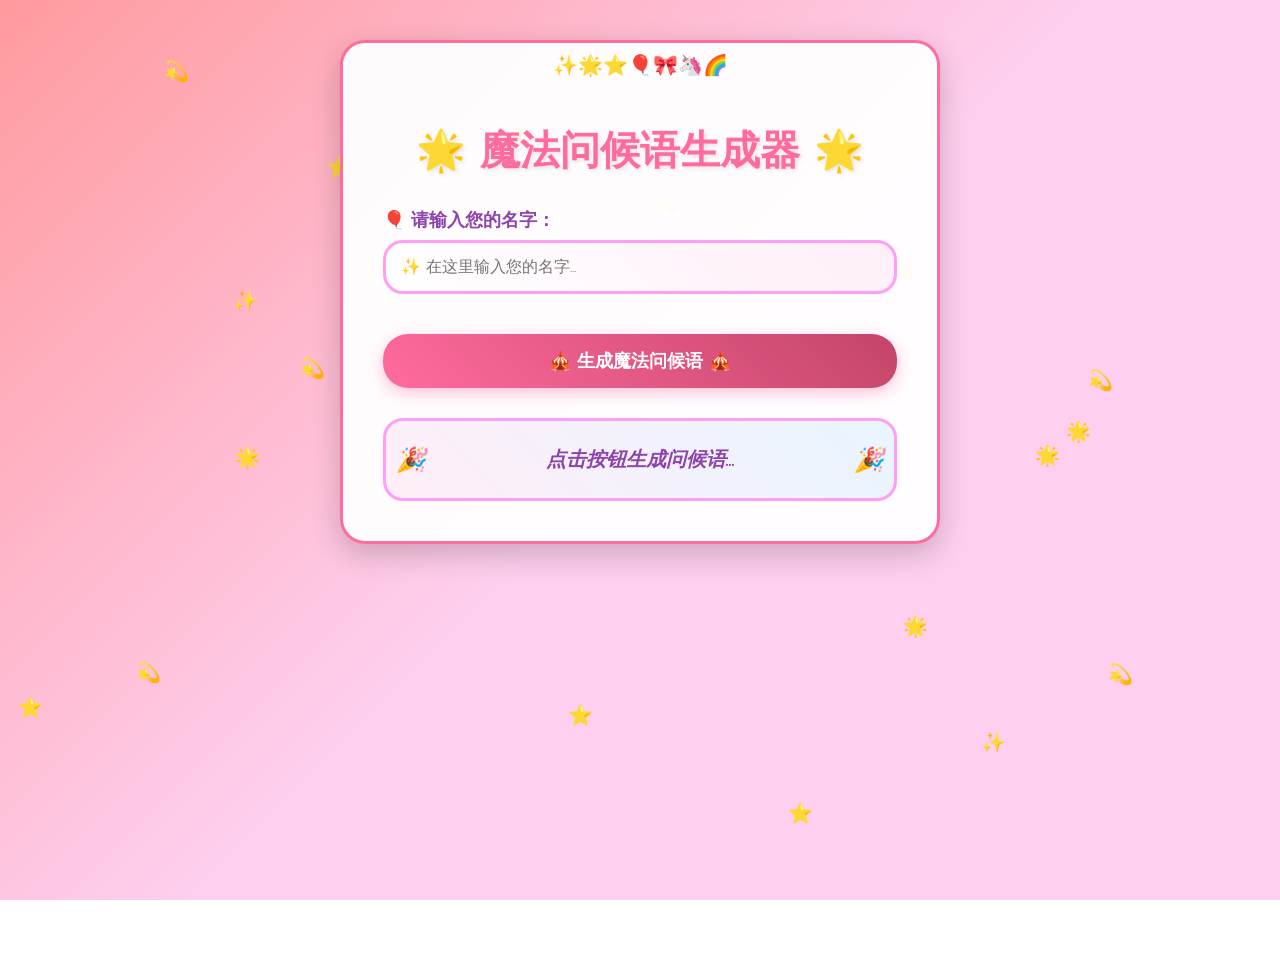
<file: frontEnd/asking-sayhello/index.html>
<!DOCTYPE html>
<html lang="zh-CN">
<head>
    <meta charset="UTF-8">
    <meta name="viewport" content="width=device-width, initial-scale=1.0">
    <title>问候语生成器</title>
    <style>
        @import url('https://fonts.googleapis.com/css2?family=Comic+Neue:wght@400;700&display=swap');

        body {
            font-family: 'Comic Neue', cursive;
            max-width: 600px;
            margin: 20px auto;
            padding: 20px;
            background: linear-gradient(135deg, #ff9a9e 0%, #fecfef 50%, #fecfef 100%);
            min-height: 100vh;
            background-attachment: fixed;
        }

        .container {
            background: rgba(255, 255, 255, 0.95);
            padding: 40px;
            border-radius: 25px;
            box-shadow: 0 10px 30px rgba(0,0,0,0.2);
            border: 3px solid #ff6b9d;
            position: relative;
            overflow: hidden;
        }

        .container::before {
            content: '✨🌟⭐🎈🎀🦄🌈';
            position: absolute;
            top: 10px;
            left: 0;
            right: 0;
            text-align: center;
            font-size: 20px;
            animation: sparkle 3s ease-in-out infinite;
        }

        @keyframes sparkle {
            0%, 100% { opacity: 0.7; transform: scale(1); }
            50% { opacity: 1; transform: scale(1.1); }
        }

        h1 {
            text-align: center;
            color: #ff6b9d;
            margin-bottom: 30px;
            margin-top: 40px;
            font-size: 2.5em;
            text-shadow: 2px 2px 4px rgba(0,0,0,0.1);
            font-weight: 700;
        }

        .input-group {
            margin-bottom: 25px;
        }

        label {
            display: block;
            margin-bottom: 8px;
            color: #8e44ad;
            font-weight: bold;
            font-size: 18px;
        }

        input[type="text"] {
            width: 100%;
            padding: 15px;
            border: 3px solid #ff9ff3;
            border-radius: 20px;
            font-size: 16px;
            box-sizing: border-box;
            font-family: 'Comic Neue', cursive;
            background: linear-gradient(45deg, #fff 0%, #ffeef8 100%);
            transition: all 0.3s ease;
        }

        input[type="text"]:focus {
            border-color: #ff6b9d;
            outline: none;
            transform: scale(1.02);
            box-shadow: 0 0 15px rgba(255, 107, 157, 0.3);
        }

        button {
            background: linear-gradient(45deg, #ff6b9d, #c44569);
            color: white;
            padding: 15px 30px;
            border: none;
            border-radius: 25px;
            cursor: pointer;
            font-size: 18px;
            font-weight: bold;
            width: 100%;
            margin-top: 15px;
            font-family: 'Comic Neue', cursive;
            transition: all 0.3s ease;
            box-shadow: 0 5px 15px rgba(255, 107, 157, 0.4);
        }

        button:hover {
            transform: translateY(-2px);
            box-shadow: 0 8px 25px rgba(255, 107, 157, 0.6);
            background: linear-gradient(45deg, #c44569, #ff6b9d);
        }

        button:active {
            transform: translateY(0);
        }

        #greeting {
            margin-top: 30px;
            padding: 25px;
            background: linear-gradient(45deg, #ffeef8, #e8f5ff);
            border-radius: 20px;
            border: 3px solid #ff9ff3;
            font-size: 20px;
            color: #8e44ad;
            min-height: 20px;
            text-align: center;
            font-weight: bold;
            position: relative;
            animation: bounce 0.6s ease-in-out;
        }

        @keyframes bounce {
            0% { transform: scale(0.8); opacity: 0; }
            50% { transform: scale(1.05); }
            100% { transform: scale(1); opacity: 1; }
        }

        #greeting::before {
            content: '🎉';
            position: absolute;
            left: 10px;
            top: 50%;
            transform: translateY(-50%);
            font-size: 24px;
        }

        #greeting::after {
            content: '🎉';
            position: absolute;
            right: 10px;
            top: 50%;
            transform: translateY(-50%);
            font-size: 24px;
        }

        .empty-greeting {
            color: #c44569;
            font-style: italic;
            animation: none;
        }

        .empty-greeting::before,
        .empty-greeting::after {
            content: '💭';
        }

        .stars {
            position: fixed;
            top: 0;
            left: 0;
            width: 100%;
            height: 100%;
            pointer-events: none;
            z-index: -1;
        }

        .star {
            position: absolute;
            color: #fff;
            font-size: 20px;
            animation: twinkle 2s ease-in-out infinite;
        }

        @keyframes twinkle {
            0%, 100% { opacity: 0.3; }
            50% { opacity: 1; }
        }
    </style>
</head>
<body>
    <div class="stars" id="stars"></div>

    <div class="container">
        <h1>🌟 魔法问候语生成器 🌟</h1>

        <div class="input-group">
            <label for="nameInput">🎈 请输入您的名字：</label>
            <input type="text" id="nameInput" placeholder="✨ 在这里输入您的名字...">
        </div>

        <button onclick="generateGreeting()">🎪 生成魔法问候语 🎪</button>

        <div id="greeting" class="empty-greeting">
            点击按钮生成问候语...
        </div>
    </div>

    <script>
        function generateGreeting() {
            const nameInput = document.getElementById('nameInput');
            const greetingDiv = document.getElementById('greeting');
            const name = nameInput.value.trim();

            if (name === '') {
                greetingDiv.textContent = '请先输入您的名字！';
                greetingDiv.className = 'empty-greeting';
                return;
            }

            const now = new Date();
            const hour = now.getHours();
            let timeGreeting;

            if (hour >= 5 && hour < 12) {
                timeGreeting = '早上好';
            } else if (hour >= 12 && hour < 18) {
                timeGreeting = '下午好';
            } else {
                timeGreeting = '晚上好';
            }

            greetingDiv.textContent = `${timeGreeting}，${name}！欢迎来到我的魔法世界！`;
            greetingDiv.className = '';
        }

        document.getElementById('nameInput').addEventListener('keypress', function(e) {
            if (e.key === 'Enter') {
                generateGreeting();
            }
        });

        function createStars() {
            const starsContainer = document.getElementById('stars');
            const starEmojis = ['⭐', '✨', '🌟', '💫'];

            for (let i = 0; i < 20; i++) {
                const star = document.createElement('div');
                star.className = 'star';
                star.textContent = starEmojis[Math.floor(Math.random() * starEmojis.length)];
                star.style.left = Math.random() * 100 + '%';
                star.style.top = Math.random() * 100 + '%';
                star.style.animationDelay = Math.random() * 2 + 's';
                starsContainer.appendChild(star);
            }
        }

        createStars();
    </script>
</body>
</html>
</file>
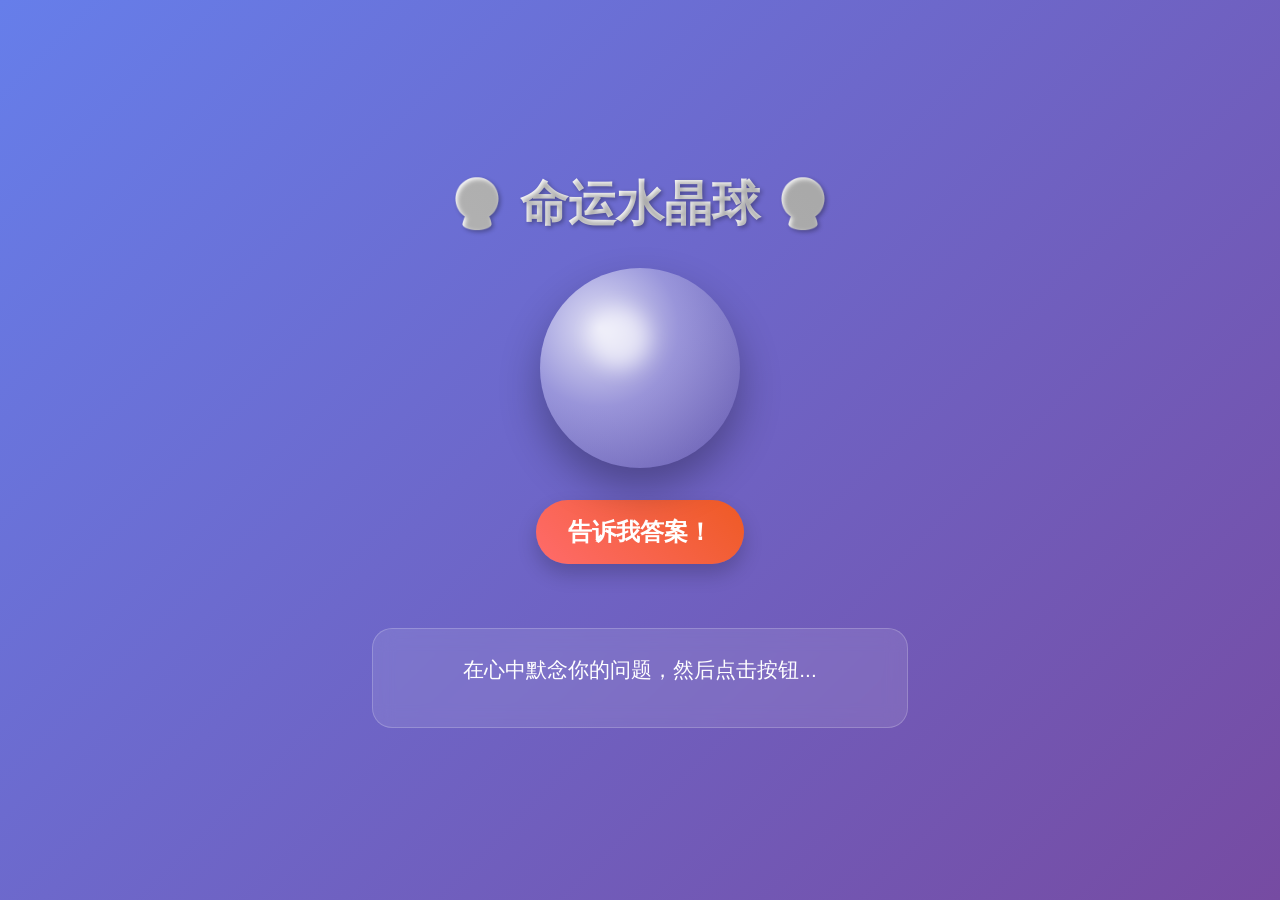
<file: frontEnd/destiny-randomanswer/index.html>
<!DOCTYPE html>
<html lang="zh-CN">
<head>
    <meta charset="UTF-8">
    <meta name="viewport" content="width=device-width, initial-scale=1.0">
    <title>命运水晶球</title>
    <style>
        * {
            margin: 0;
            padding: 0;
            box-sizing: border-box;
        }

        body {
            font-family: 'Arial', sans-serif;
            background: linear-gradient(135deg, #667eea 0%, #764ba2 100%);
            min-height: 100vh;
            display: flex;
            justify-content: center;
            align-items: center;
            color: white;
        }

        .container {
            text-align: center;
            padding: 2rem;
            max-width: 600px;
            width: 90%;
        }

        .title {
            font-size: 3rem;
            margin-bottom: 2rem;
            text-shadow: 2px 2px 4px rgba(0,0,0,0.3);
            background: linear-gradient(45deg, #fff, #f0f0f0);
            -webkit-background-clip: text;
            -webkit-text-fill-color: transparent;
            background-clip: text;
        }

        .crystal-ball {
            width: 200px;
            height: 200px;
            border-radius: 50%;
            background: radial-gradient(circle at 30% 30%, rgba(255,255,255,0.8), rgba(255,255,255,0.3) 40%, rgba(0,0,0,0.1) 100%);
            margin: 0 auto 2rem;
            position: relative;
            box-shadow: 0 20px 40px rgba(0,0,0,0.3);
            animation: float 3s ease-in-out infinite;
        }

        .crystal-ball::before {
            content: '';
            position: absolute;
            top: 20%;
            left: 25%;
            width: 30%;
            height: 30%;
            border-radius: 50%;
            background: rgba(255,255,255,0.6);
            filter: blur(10px);
        }

        @keyframes float {
            0%, 100% { transform: translateY(0px); }
            50% { transform: translateY(-10px); }
        }

        .ask-button {
            background: linear-gradient(45deg, #ff6b6b, #ee5a24);
            border: none;
            padding: 1rem 2rem;
            font-size: 1.5rem;
            color: white;
            border-radius: 50px;
            cursor: pointer;
            box-shadow: 0 10px 20px rgba(0,0,0,0.2);
            transition: all 0.3s ease;
            margin-bottom: 2rem;
            font-weight: bold;
        }

        .ask-button:hover {
            transform: translateY(-2px);
            box-shadow: 0 15px 30px rgba(0,0,0,0.3);
        }

        .ask-button:active {
            transform: translateY(0);
        }

        .answer-area {
            min-height: 100px;
            background: rgba(255,255,255,0.1);
            border-radius: 20px;
            padding: 1.5rem;
            margin-top: 2rem;
            backdrop-filter: blur(10px);
            border: 1px solid rgba(255,255,255,0.2);
        }

        .answer-text {
            font-size: 1.3rem;
            line-height: 1.6;
            opacity: 0;
            transition: opacity 0.5s ease;
        }

        .answer-text.show {
            opacity: 1;
        }

        .loading {
            font-size: 1.2rem;
            color: #ffd700;
        }

        .sparkle {
            position: absolute;
            color: #ffd700;
            animation: sparkle 2s infinite;
        }

        @keyframes sparkle {
            0%, 100% { opacity: 0; transform: scale(0); }
            50% { opacity: 1; transform: scale(1); }
        }
    </style>
</head>
<body>
    <div class="container">
        <h1 class="title">🔮 命运水晶球 🔮</h1>

        <div class="crystal-ball" id="crystalBall"></div>

        <button class="ask-button" id="askButton" onclick="getAnswer()">
            告诉我答案！
        </button>

        <div class="answer-area">
            <div class="answer-text" id="answerText">
                在心中默念你的问题，然后点击按钮...
            </div>
        </div>
    </div>

    <script>
        const answers = [
            '那必须的！',
            '想都别想。',
            '或许可以。',
            '建议换个问题。',
            '天机不可泄露。',
            '你在想屁吃！',
            '问我干嘛，我又不是你妈。',
            '这个问题比你还幼稚。',
            '我的水晶球今天请假了。',
            '答案就在风中飘荡...啊不对，是在你脑子里。',
            '系统提示：您的问题已超出本球服务范围。',
            '据可靠消息，答案是...我不告诉你！',
            '水晶球表示：这题我不会。',
            '建议您充值后再来问。',
            '答案正在加载中...加载失败，请重试。'
        ];

        function createSparkles() {
            const crystalBall = document.getElementById('crystalBall');
            for (let i = 0; i < 5; i++) {
                setTimeout(() => {
                    const sparkle = document.createElement('div');
                    sparkle.className = 'sparkle';
                    sparkle.innerHTML = '✨';
                    sparkle.style.left = Math.random() * 100 + '%';
                    sparkle.style.top = Math.random() * 100 + '%';
                    crystalBall.appendChild(sparkle);

                    setTimeout(() => {
                        sparkle.remove();
                    }, 2000);
                }, i * 200);
            }
        }

        function getAnswer() {
            const answerText = document.getElementById('answerText');
            const askButton = document.getElementById('askButton');

            // 禁用按钮
            askButton.disabled = true;
            askButton.textContent = '水晶球思考中...';

            // 隐藏当前答案
            answerText.classList.remove('show');

            // 创建闪烁效果
            createSparkles();

            // 显示加载文本
            setTimeout(() => {
                answerText.innerHTML = '<div class="loading">🔮 水晶球正在凝视命运的轨迹...</div>';
                answerText.classList.add('show');
            }, 500);

            // 2秒后显示答案
            setTimeout(() => {
                const randomAnswer = answers[Math.floor(Math.random() * answers.length)];
                answerText.classList.remove('show');

                setTimeout(() => {
                    answerText.innerHTML = `<strong>"${randomAnswer}"</strong>`;
                    answerText.classList.add('show');

                    // 重新启用按钮
                    askButton.disabled = false;
                    askButton.textContent = '告诉我答案！';
                }, 300);
            }, 2500);
        }

        // 页面加载时显示初始文本
        window.onload = function() {
            document.getElementById('answerText').classList.add('show');
        };
    </script>
</body>
</html>
</file>
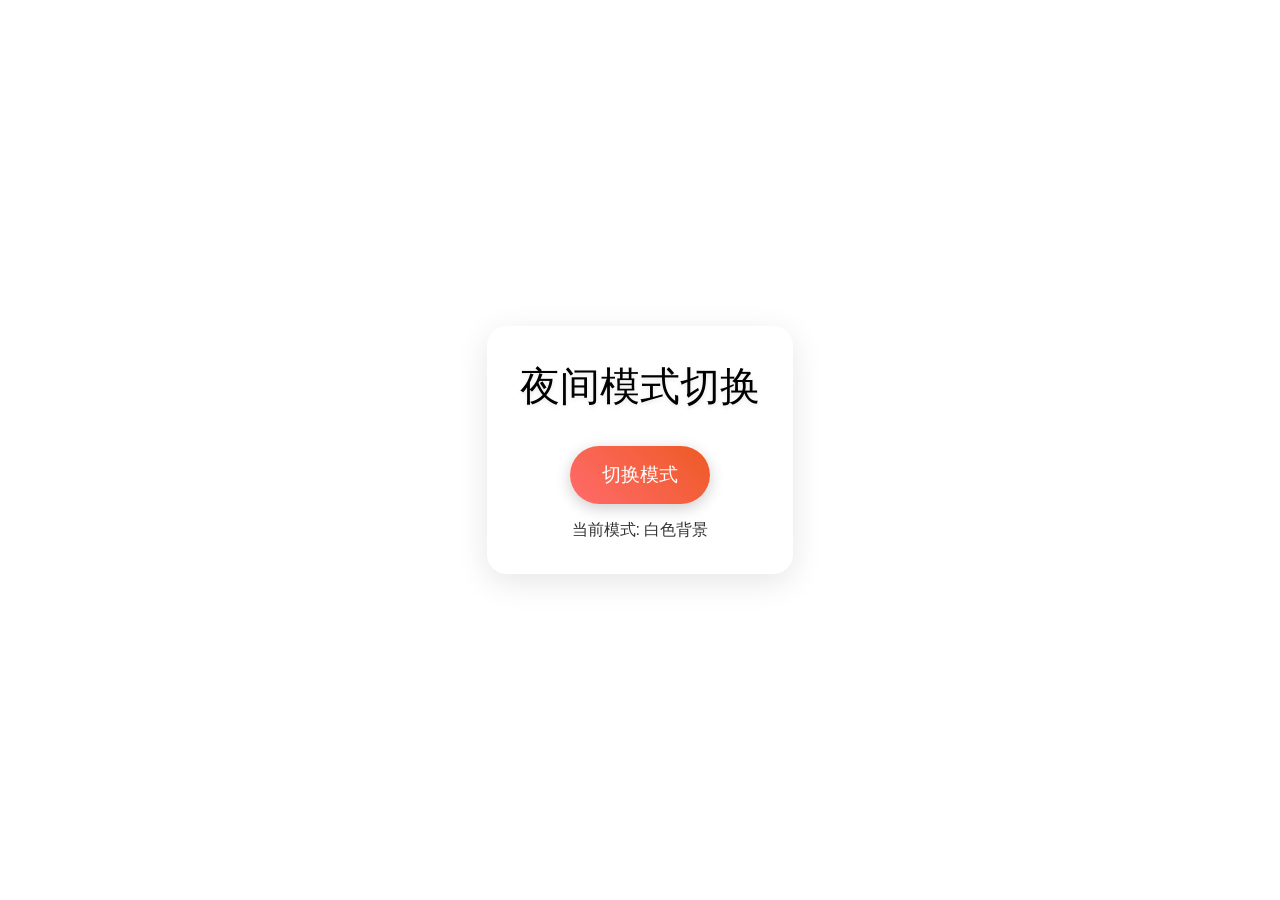
<file: frontEnd/magic-on-off/index.html>
<!DOCTYPE html>
<html lang="zh-CN">
<head>
    <meta charset="UTF-8">
    <meta name="viewport" content="width=device-width, initial-scale=1.0">
    <title>夜间模式切换</title>
    <style>
        * {
            margin: 0;
            padding: 0;
            box-sizing: border-box;
        }

        body {
            font-family: 'Arial', sans-serif;
            min-height: 100vh;
            display: flex;
            justify-content: center;
            align-items: center;
            transition: all 0.3s ease;
            background-color: white;
            color: black;
        }

        body.dark-mode {
            background-color: black;
            color: white;
        }

        .container {
            text-align: center;
            padding: 2rem;
            border-radius: 20px;
            background: rgba(255, 255, 255, 0.1);
            backdrop-filter: blur(10px);
            border: 1px solid rgba(255, 255, 255, 0.2);
            box-shadow: 0 8px 32px rgba(0, 0, 0, 0.1);
            transition: all 0.3s ease;
        }

        body.dark-mode .container {
            background: rgba(0, 0, 0, 0.2);
            border: 1px solid rgba(255, 255, 255, 0.1);
        }

        h1 {
            margin-bottom: 2rem;
            font-size: 2.5rem;
            font-weight: 300;
            text-shadow: 0 2px 4px rgba(0, 0, 0, 0.1);
        }

        .toggle-btn {
            background: linear-gradient(45deg, #ff6b6b, #ee5a24);
            color: white;
            border: none;
            padding: 1rem 2rem;
            font-size: 1.2rem;
            border-radius: 50px;
            cursor: pointer;
            transition: all 0.3s ease;
            box-shadow: 0 4px 15px rgba(0, 0, 0, 0.2);
            position: relative;
            overflow: hidden;
        }

        body.dark-mode .toggle-btn {
            background: linear-gradient(45deg, #3742fa, #2f3542);
            color: white;
        }

        .toggle-btn:hover {
            transform: translateY(-2px);
            box-shadow: 0 6px 20px rgba(0, 0, 0, 0.3);
        }

        .toggle-btn:active {
            transform: translateY(0);
        }

        .toggle-btn::before {
            content: '';
            position: absolute;
            top: 0;
            left: -100%;
            width: 100%;
            height: 100%;
            background: linear-gradient(90deg, transparent, rgba(255, 255, 255, 0.2), transparent);
            transition: left 0.5s;
        }

        .toggle-btn:hover::before {
            left: 100%;
        }

        .mode-indicator {
            margin-top: 1rem;
            font-size: 1rem;
            opacity: 0.8;
        }

        @keyframes fadeIn {
            from {
                opacity: 0;
                transform: translateY(20px);
            }
            to {
                opacity: 1;
                transform: translateY(0);
            }
        }

        .container {
            animation: fadeIn 0.6s ease-out;
        }
    </style>
</head>
<body>
    <div class="container">
        <h1>夜间模式切换</h1>
        <button class="toggle-btn" onclick="toggleMode()">切换模式</button>
        <div class="mode-indicator" id="modeIndicator">当前模式: 白色背景</div>
    </div>

    <script>
        function toggleMode() {
            const body = document.body;
            const modeIndicator = document.getElementById('modeIndicator');

            body.classList.toggle('dark-mode');

            if (body.classList.contains('dark-mode')) {
                modeIndicator.textContent = '当前模式: 黑色背景';
                localStorage.setItem('darkMode', 'enabled');
            } else {
                modeIndicator.textContent = '当前模式: 白色背景';
                localStorage.setItem('darkMode', 'disabled');
            }
        }

        // 页面加载时检查本地存储的模式设置
        document.addEventListener('DOMContentLoaded', function() {
            const darkMode = localStorage.getItem('darkMode');
            const modeIndicator = document.getElementById('modeIndicator');

            if (darkMode === 'enabled') {
                document.body.classList.add('dark-mode');
                modeIndicator.textContent = '当前模式: 黑色背景';
            }
        });
    </script>
</body>
</html>
</file>
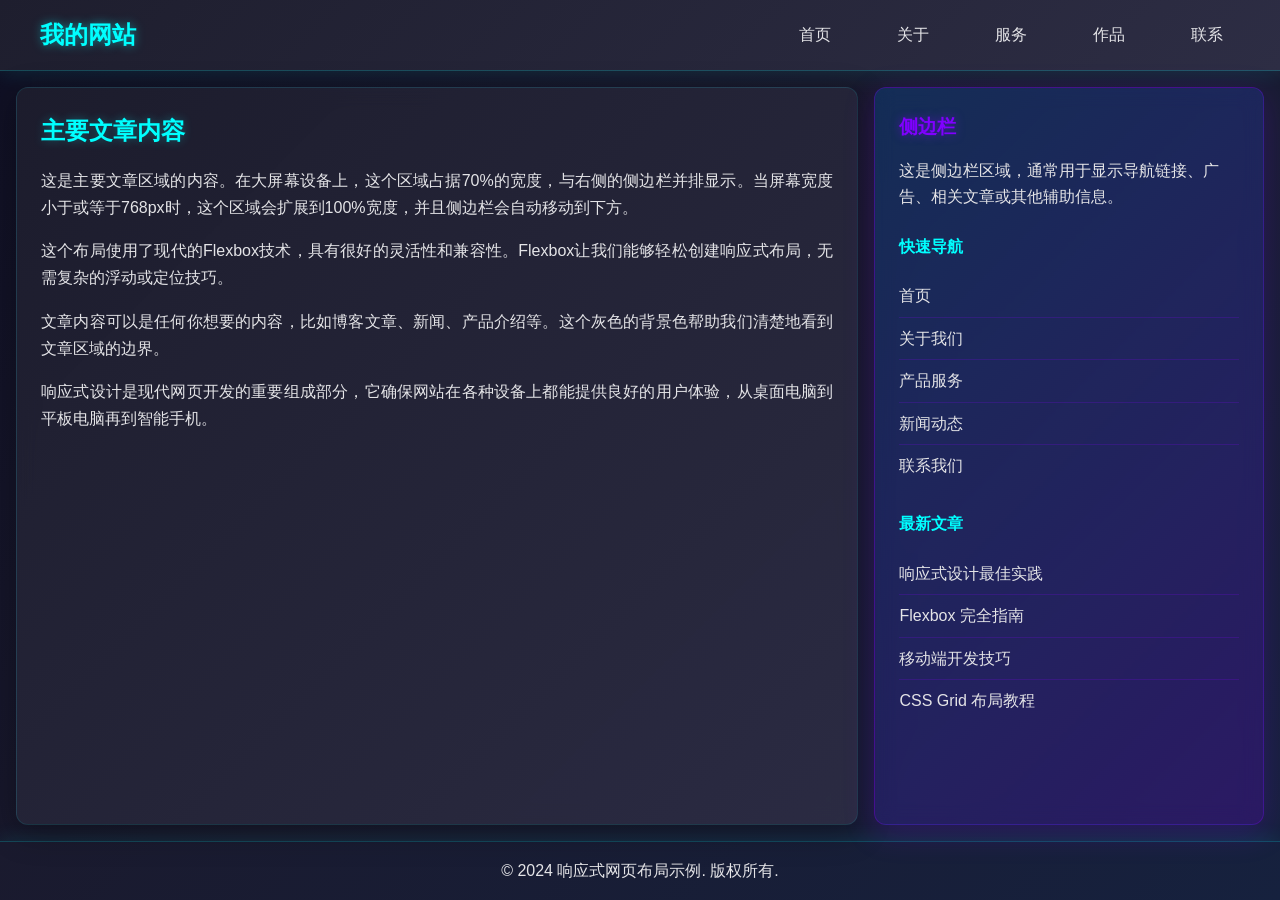
<file: frontEnd/responsive-layout.html>
<!DOCTYPE html>
<html lang="zh-CN">
<head>
    <meta charset="UTF-8">
    <meta name="viewport" content="width=device-width, initial-scale=1.0">
    <title>响应式网页布局</title>
    <style>
        /* 重置默认样式 */
        * {
            margin: 0;
            padding: 0;
            box-sizing: border-box;
        }

        body {
            font-family: 'Segoe UI', Tahoma, Geneva, Verdana, sans-serif;
            line-height: 1.6;
            color: #e4e4e7;
            background: linear-gradient(135deg, #0f0f23 0%, #1a1a2e 50%, #16213e 100%);
            min-height: 100vh;
        }

        /* 页面整体布局 - 使用 Flexbox */
        .page-container {
            display: flex;
            flex-direction: column;
            min-height: 100vh;
        }

        /* 顶部导航栏样式 */
        header {
            background: linear-gradient(135deg, #1e1e2e 0%, #2d2d44 100%);
            color: white;
            padding: 1rem;
            box-shadow: 0 2px 20px rgba(0, 255, 255, 0.1);
            border-bottom: 1px solid rgba(0, 255, 255, 0.2);
        }

        .navbar {
            display: flex;
            justify-content: space-between;
            align-items: center;
            max-width: 1200px;
            margin: 0 auto;
        }

        .logo {
            font-size: 1.5rem;
            font-weight: bold;
            color: #00ffff;
            text-shadow: 0 0 10px rgba(0, 255, 255, 0.5);
        }

        .nav-menu {
            display: flex;
            list-style: none;
            gap: 2rem;
        }

        .nav-menu li a {
            color: #e4e4e7;
            text-decoration: none;
            padding: 0.5rem 1rem;
            border-radius: 6px;
            transition: all 0.3s ease;
            border: 1px solid transparent;
        }

        .nav-menu li a:hover {
            background: linear-gradient(135deg, #00ffff, #0080ff);
            color: #1a1a2e;
            box-shadow: 0 4px 15px rgba(0, 255, 255, 0.3);
            transform: translateY(-2px);
        }

        /* 移动端导航菜单切换 */
        .menu-toggle {
            display: none;
        }

        .hamburger {
            display: none;
            flex-direction: column;
            cursor: pointer;
            padding: 0.5rem;
        }

        .hamburger span {
            width: 25px;
            height: 3px;
            background-color: white;
            margin: 3px 0;
            transition: 0.3s;
            display: block;
        }

        /* 主要内容区域 */
        .main-content {
            display: flex;
            flex: 1;
            gap: 1rem;
            padding: 1rem;
        }

        /* 文章区域样式 */
        .article-section {
            background: linear-gradient(135deg, rgba(30, 30, 46, 0.9) 0%, rgba(45, 45, 68, 0.9) 100%);
            padding: 1.5rem;
            border-radius: 12px;
            flex: 7; /* 70% 宽度 */
            backdrop-filter: blur(10px);
            border: 1px solid rgba(0, 255, 255, 0.1);
            box-shadow: 0 8px 32px rgba(0, 0, 0, 0.3);
        }

        .article-section h2 {
            color: #00ffff;
            margin-bottom: 1rem;
            text-shadow: 0 0 10px rgba(0, 255, 255, 0.3);
        }

        .article-section p {
            margin-bottom: 1rem;
            text-align: justify;
            color: #e4e4e7;
            line-height: 1.7;
        }

        /* 侧边栏样式 */
        .sidebar {
            background: linear-gradient(135deg, rgba(0, 128, 255, 0.2) 0%, rgba(128, 0, 255, 0.2) 100%);
            color: #e4e4e7;
            padding: 1.5rem;
            border-radius: 12px;
            flex: 3; /* 30% 宽度 */
            backdrop-filter: blur(10px);
            border: 1px solid rgba(128, 0, 255, 0.3);
            box-shadow: 0 8px 32px rgba(128, 0, 255, 0.2);
        }

        .sidebar h3 {
            margin-bottom: 1rem;
            color: #8000ff;
            text-shadow: 0 0 10px rgba(128, 0, 255, 0.5);
        }

        .sidebar h4 {
            color: #00ffff;
            margin: 1.5rem 0 1rem 0;
            font-size: 1rem;
        }

        .sidebar ul {
            list-style: none;
        }

        .sidebar li {
            padding: 0.5rem 0;
            border-bottom: 1px solid rgba(128, 0, 255, 0.2);
            cursor: pointer;
            transition: all 0.3s ease;
        }

        .sidebar li:last-child {
            border-bottom: none;
        }

        .sidebar li:hover {
            color: #00ffff;
            transform: translateX(5px);
            text-shadow: 0 0 5px rgba(0, 255, 255, 0.5);
        }

        /* 页脚样式 */
        footer {
            background: linear-gradient(135deg, #1a1a2e 0%, #16213e 100%);
            color: #e4e4e7;
            text-align: center;
            padding: 1rem;
            border-top: 1px solid rgba(0, 255, 255, 0.2);
            box-shadow: 0 -2px 20px rgba(0, 255, 255, 0.1);
        }

        /* 响应式设计 - 小屏幕设备 (768px 及以下) */
        @media screen and (max-width: 768px) {
            .main-content {
                flex-direction: column;
            }

            .article-section,
            .sidebar {
                flex: none;
                width: 100%;
            }

            /* 移动端导航菜单样式 */
            .nav-menu {
                display: none;
                position: absolute;
                top: 100%;
                left: 0;
                width: 100%;
                background: linear-gradient(135deg, #1e1e2e 0%, #2d2d44 100%);
                flex-direction: column;
                gap: 0;
                padding: 1rem 0;
                box-shadow: 0 2px 15px rgba(0, 255, 255, 0.2);
                z-index: 1000;
            }

            .nav-menu li {
                text-align: center;
                padding: 0;
            }

            .nav-menu li a {
                display: block;
                padding: 1rem;
                border-bottom: 1px solid rgba(255,255,255,0.1);
            }

            .nav-menu li:last-child a {
                border-bottom: none;
            }

            .hamburger {
                display: flex;
            }

            .navbar {
                position: relative;
            }

            /* 纯CSS实现菜单切换 */
            .menu-toggle:checked ~ .nav-menu {
                display: flex;
            }

            /* 汉堡菜单动画效果 */
            .menu-toggle:checked ~ .hamburger span:nth-child(1) {
                transform: rotate(-45deg) translate(-5px, 6px);
            }

            .menu-toggle:checked ~ .hamburger span:nth-child(2) {
                opacity: 0;
            }

            .menu-toggle:checked ~ .hamburger span:nth-child(3) {
                transform: rotate(45deg) translate(-5px, -6px);
            }

            /* 调整移动端的字体大小 */
            .logo {
                font-size: 1.3rem;
            }

            .article-section,
            .sidebar {
                padding: 1rem;
            }
        }

        /* 额外的小屏幕优化 */
        @media screen and (max-width: 480px) {
            .main-content {
                padding: 0.5rem;
                gap: 0.5rem;
            }

            header {
                padding: 0.8rem;
            }

            footer {
                padding: 0.8rem;
            }
        }
    </style>
</head>
<body>
    <div class="page-container">
        <!-- 顶部导航栏 -->
        <header>
            <nav class="navbar">
                <div class="logo">我的网站</div>

                <input type="checkbox" id="menu-toggle" class="menu-toggle">

                <ul class="nav-menu">
                    <li><a href="#home">首页</a></li>
                    <li><a href="#about">关于</a></li>
                    <li><a href="#services">服务</a></li>
                    <li><a href="#portfolio">作品</a></li>
                    <li><a href="#contact">联系</a></li>
                </ul>

                <label for="menu-toggle" class="hamburger">
                    <span></span>
                    <span></span>
                    <span></span>
                </label>
            </nav>
        </header>

        <!-- 主要内容区域 -->
        <main class="main-content">
            <!-- 文章区域 -->
            <section class="article-section">
                <h2>主要文章内容</h2>
                <p>这是主要文章区域的内容。在大屏幕设备上，这个区域占据70%的宽度，与右侧的侧边栏并排显示。当屏幕宽度小于或等于768px时，这个区域会扩展到100%宽度，并且侧边栏会自动移动到下方。</p>

                <p>这个布局使用了现代的Flexbox技术，具有很好的灵活性和兼容性。Flexbox让我们能够轻松创建响应式布局，无需复杂的浮动或定位技巧。</p>

                <p>文章内容可以是任何你想要的内容，比如博客文章、新闻、产品介绍等。这个灰色的背景色帮助我们清楚地看到文章区域的边界。</p>

                <p>响应式设计是现代网页开发的重要组成部分，它确保网站在各种设备上都能提供良好的用户体验，从桌面电脑到平板电脑再到智能手机。</p>
            </section>

            <!-- 侧边栏 -->
            <aside class="sidebar">
                <h3>侧边栏</h3>
                <p>这是侧边栏区域，通常用于显示导航链接、广告、相关文章或其他辅助信息。</p>

                <h4>快速导航</h4>
                <ul>
                    <li>首页</li>
                    <li>关于我们</li>
                    <li>产品服务</li>
                    <li>新闻动态</li>
                    <li>联系我们</li>
                </ul>

                <h4>最新文章</h4>
                <ul>
                    <li>响应式设计最佳实践</li>
                    <li>Flexbox 完全指南</li>
                    <li>移动端开发技巧</li>
                    <li>CSS Grid 布局教程</li>
                </ul>
            </aside>
        </main>

        <!-- 页脚 -->
        <footer>
            <p>&copy; 2024 响应式网页布局示例. 版权所有.</p>
        </footer>
    </div>
</body>
</html>
</file>
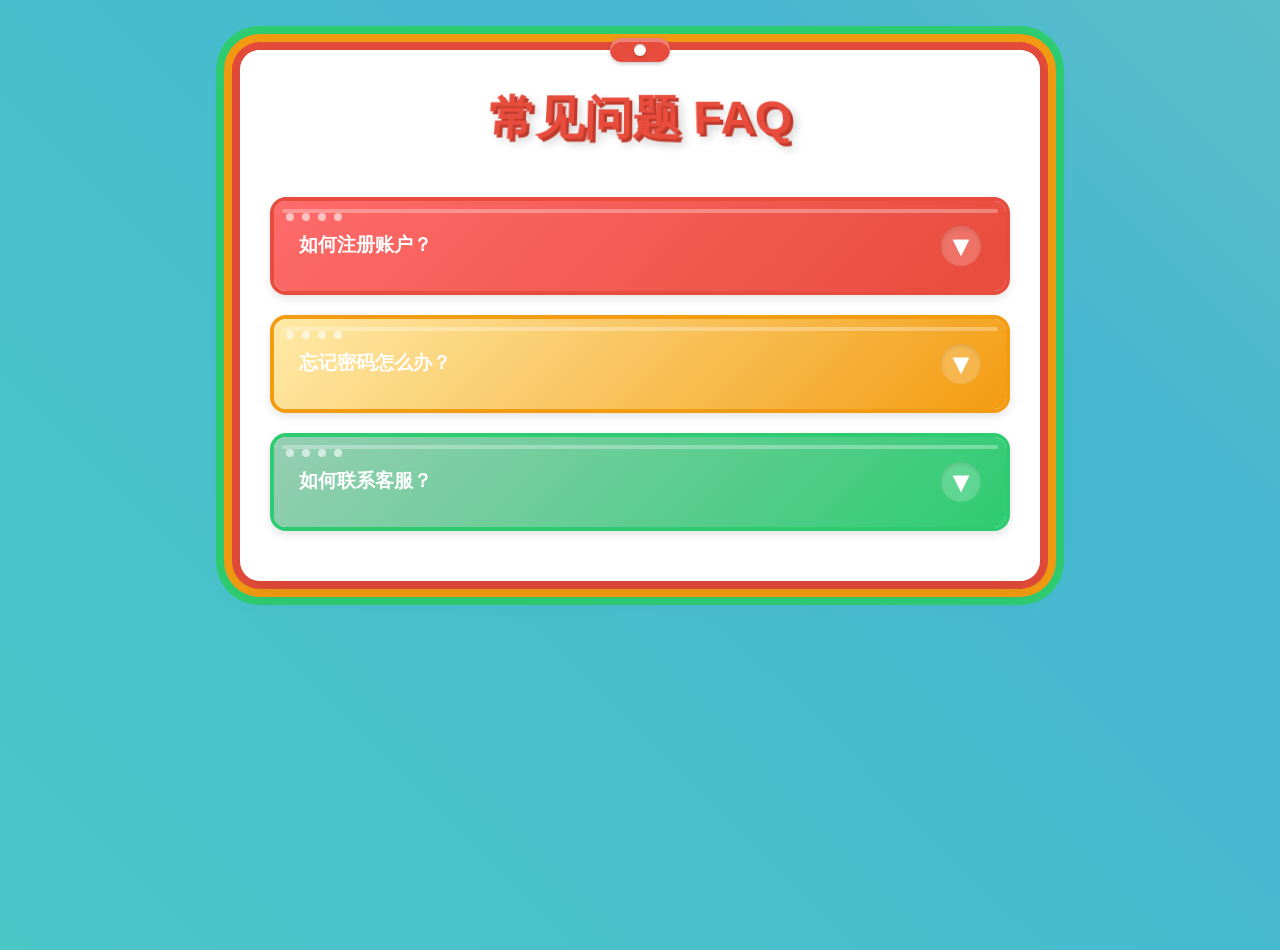
<file: frontEnd/content-magic/faq.html>
<!DOCTYPE html>
<html lang="zh-CN">
<head>
    <meta charset="UTF-8">
    <meta name="viewport" content="width=device-width, initial-scale=1.0">
    <title>常见问题 FAQ</title>
    <style>
        * {
            margin: 0;
            padding: 0;
            box-sizing: border-box;
        }

        body {
            font-family: 'Comic Sans MS', cursive, sans-serif;
            background: linear-gradient(45deg, #FF6B6B, #4ECDC4, #45B7D1, #96CEB4, #FFEAA7);
            background-size: 400% 400%;
            animation: gradientShift 15s ease infinite;
            color: #333;
            line-height: 1.6;
            min-height: 100vh;
        }

        @keyframes gradientShift {
            0% { background-position: 0% 50%; }
            50% { background-position: 100% 50%; }
            100% { background-position: 0% 50%; }
        }

        .faq-container {
            max-width: 800px;
            margin: 50px auto;
            padding: 30px;
            background-color: #FFFFFF;
            border-radius: 20px;
            box-shadow:
                0 8px 32px rgba(0, 0, 0, 0.1),
                inset 0 2px 0 rgba(255, 255, 255, 0.8),
                0 0 0 8px #E74C3C,
                0 0 0 16px #F39C12,
                0 0 0 24px #2ECC71;
            position: relative;
        }

        .faq-container::before {
            content: '';
            position: absolute;
            top: -12px;
            left: 50%;
            transform: translateX(-50%);
            width: 60px;
            height: 24px;
            background: #E74C3C;
            border-radius: 12px;
            box-shadow:
                inset 0 4px 0 rgba(255, 255, 255, 0.3),
                0 2px 4px rgba(0, 0, 0, 0.2);
        }

        .faq-container::after {
            content: '';
            position: absolute;
            top: -6px;
            left: 50%;
            transform: translateX(-50%);
            width: 12px;
            height: 12px;
            background: #FFFFFF;
            border-radius: 50%;
            box-shadow:
                inset 0 2px 0 rgba(0, 0, 0, 0.1),
                0 1px 2px rgba(0, 0, 0, 0.2);
        }

        h1 {
            text-align: center;
            color: #E74C3C;
            margin-bottom: 40px;
            font-size: 3em;
            font-weight: bold;
            text-shadow:
                3px 3px 0 #C0392B,
                6px 6px 10px rgba(0, 0, 0, 0.2);
            transform: perspective(500px) rotateX(15deg);
        }

        .faq-item {
            margin-bottom: 20px;
            border-radius: 16px;
            overflow: hidden;
            transition: all 0.3s ease;
            position: relative;
            box-shadow:
                0 4px 8px rgba(0, 0, 0, 0.1),
                inset 0 2px 0 rgba(255, 255, 255, 0.8);
        }

        .faq-item:nth-child(2) { border: 4px solid #E74C3C; }
        .faq-item:nth-child(3) { border: 4px solid #F39C12; }
        .faq-item:nth-child(4) { border: 4px solid #2ECC71; }

        .faq-item:hover {
            transform: translateY(-5px) scale(1.02);
            box-shadow:
                0 12px 24px rgba(0, 0, 0, 0.2),
                inset 0 2px 0 rgba(255, 255, 255, 0.8);
        }

        .faq-item.active {
            transform: translateY(-3px) scale(1.01);
        }

        .faq-question {
            padding: 25px;
            cursor: pointer;
            display: flex;
            justify-content: space-between;
            align-items: center;
            font-weight: bold;
            font-size: 1.2em;
            transition: all 0.3s ease;
            position: relative;
        }

        .faq-item:nth-child(2) .faq-question {
            background: linear-gradient(135deg, #FF6B6B, #E74C3C);
            color: white;
        }

        .faq-item:nth-child(3) .faq-question {
            background: linear-gradient(135deg, #FFEAA7, #F39C12);
            color: white;
        }

        .faq-item:nth-child(4) .faq-question {
            background: linear-gradient(135deg, #96CEB4, #2ECC71);
            color: white;
        }

        .faq-question::before {
            content: '';
            position: absolute;
            top: 8px;
            left: 8px;
            right: 8px;
            height: 4px;
            background: rgba(255, 255, 255, 0.3);
            border-radius: 2px;
        }

        .faq-question::after {
            content: '';
            position: absolute;
            top: 12px;
            left: 12px;
            width: 8px;
            height: 8px;
            background: rgba(255, 255, 255, 0.6);
            border-radius: 50%;
            box-shadow:
                16px 0 0 rgba(255, 255, 255, 0.6),
                32px 0 0 rgba(255, 255, 255, 0.6),
                48px 0 0 rgba(255, 255, 255, 0.6);
        }

        .faq-question:hover {
            transform: translateY(-2px);
            box-shadow: 0 4px 8px rgba(0, 0, 0, 0.2);
        }

        .arrow {
            font-size: 1.5em;
            transition: transform 0.3s ease;
            background: rgba(255, 255, 255, 0.2);
            width: 40px;
            height: 40px;
            border-radius: 50%;
            display: flex;
            align-items: center;
            justify-content: center;
            box-shadow: inset 0 2px 4px rgba(0, 0, 0, 0.1);
        }

        .faq-item.active .arrow {
            transform: rotate(180deg);
            background: rgba(255, 255, 255, 0.3);
        }

        .faq-answer {
            display: none;
            padding: 25px;
            background: linear-gradient(135deg, #FFFFFF, #F8F9FA);
            animation: legoSlideDown 0.4s ease;
            position: relative;
        }

        .faq-answer::before {
            content: '';
            position: absolute;
            top: 0;
            left: 0;
            right: 0;
            height: 4px;
            background: repeating-linear-gradient(
                90deg,
                transparent,
                transparent 10px,
                rgba(0, 0, 0, 0.1) 10px,
                rgba(0, 0, 0, 0.1) 12px
            );
        }

        .faq-answer p {
            color: #2C3E50;
            line-height: 1.8;
            font-weight: 500;
            text-shadow: 1px 1px 2px rgba(0, 0, 0, 0.1);
        }

        @keyframes legoSlideDown {
            0% {
                opacity: 0;
                transform: translateY(-20px) scale(0.95);
            }
            50% {
                opacity: 0.7;
                transform: translateY(-5px) scale(1.02);
            }
            100% {
                opacity: 1;
                transform: translateY(0) scale(1);
            }
        }

        @media (max-width: 768px) {
            .faq-container {
                margin: 20px;
                padding: 15px;
            }

            h1 {
                font-size: 2em;
                margin-bottom: 20px;
            }

            .faq-question {
                padding: 15px;
                font-size: 1em;
            }

            .faq-answer {
                padding: 15px;
            }
        }
    </style>
</head>
<body>
    <div class="faq-container">
        <h1>常见问题 FAQ</h1>

        <div class="faq-item">
            <div class="faq-question" onclick="toggleAnswer(this)">
                <span>如何注册账户？</span>
                <span class="arrow">▼</span>
            </div>
            <div class="faq-answer">
                <p>您可以点击页面右上角的"注册"按钮，填写必要的信息包括用户名、邮箱和密码。注册完成后，我们会发送一封确认邮件到您的邮箱，请点击邮件中的链接激活您的账户。</p>
            </div>
        </div>

        <div class="faq-item">
            <div class="faq-question" onclick="toggleAnswer(this)">
                <span>忘记密码怎么办？</span>
                <span class="arrow">▼</span>
            </div>
            <div class="faq-answer">
                <p>如果您忘记了密码，请点击登录页面的"忘记密码"链接。输入您注册时使用的邮箱地址，我们会发送重置密码的链接到您的邮箱。点击链接后，您可以设置新的密码。</p>
            </div>
        </div>

        <div class="faq-item">
            <div class="faq-question" onclick="toggleAnswer(this)">
                <span>如何联系客服？</span>
                <span class="arrow">▼</span>
            </div>
            <div class="faq-answer">
                <p>您可以通过以下方式联系我们的客服团队：1) 发送邮件至 support@example.com；2) 拨打客服热线 400-123-4567（工作日 9:00-18:00）；3) 使用网站右下角的在线客服聊天功能。我们会尽快为您解答问题。</p>
            </div>
        </div>
    </div>

    <script>
        function toggleAnswer(question) {
            const faqItem = question.parentElement;
            const answer = faqItem.querySelector('.faq-answer');
            const arrow = question.querySelector('.arrow');

            if (answer.style.display === 'block') {
                answer.style.display = 'none';
                arrow.textContent = '▼';
                faqItem.classList.remove('active');
            } else {
                answer.style.display = 'block';
                arrow.textContent = '▲';
                faqItem.classList.add('active');
            }
        }
    </script>
</body>
</html>
</file>
